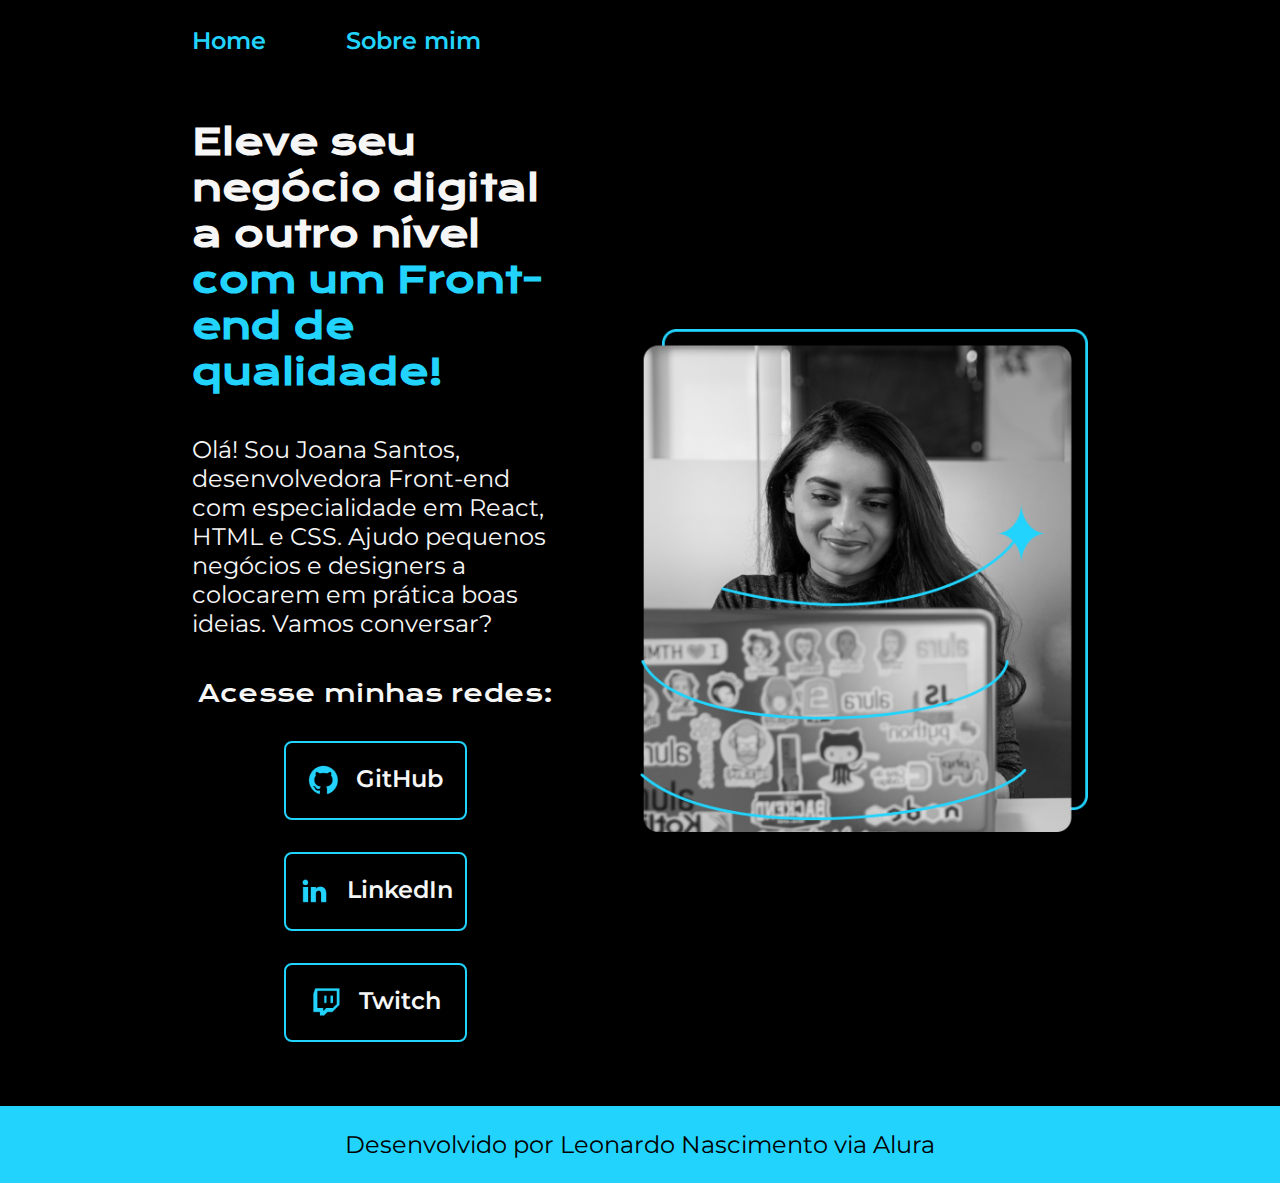
<file: index.html>
<!DOCTYPE html> 
<html lang="pt-br">
  <head>
    <meta charset="UTF-8" />
    <meta http-equiv="X-UA-Compatible" content="IE=edge" />
    <meta name="viewport" content="width=device-width, initial-scale=1.0" />
    <title>Portfolio</title>
    <link rel="stylesheet" href="./styles/style.css" />
  </head>
  <body>
    <header class="cabecalho">
        <nav class="cabecalho__menu">
          <a href="index.html" class="cabecalho__menu__link">Home</a>
          <a href="about.html" class="cabecalho__menu__link">Sobre mim</a>
        </nav>
    </header>
    <main class="apresentacao">
      <section class="apresentacao__conteudo">
        <h1 class="apresentacao__conteudo__titulo">
          Eleve seu negócio digital a outro nível
          <strong class="titulo-destaque"
            >com um Front-end de qualidade!
          </strong>
        </h1>
        <p class="apresentacao__conteudo__texto">
          Olá! Sou Joana Santos, desenvolvedora Front-end com especialidade em
          React, HTML e CSS. Ajudo pequenos negócios e designers a colocarem em
          prática boas ideias. Vamos conversar?
        </p>
        <div class="apresentacao__links">
          <h2 class="apresentacao__links__subtitulo">Acesse minhas redes:</h2>
          <a class="apresentacao__links__navegacao" href="#">
            <img src="./assets/github.png" />
            GitHub
          </a>
          <a class="apresentacao__links__navegacao" href="#">
            <img src="./assets/linkedin.png" />
            LinkedIn
          </a>
          <a class="apresentacao__links__navegacao" href="#">
            <img src="./assets/twitch.png" />
            Twitch
          </a>
        </div>
      </section>

      <img class="apresentacao__imagem" src="./assets/Imagem.png" alt="Foto da Joana Santos programando" />
    </main>
    <footer class="rodape"><p>Desenvolvido por Leonardo Nascimento via Alura</p></footer>
  </body>
</html>
</file>
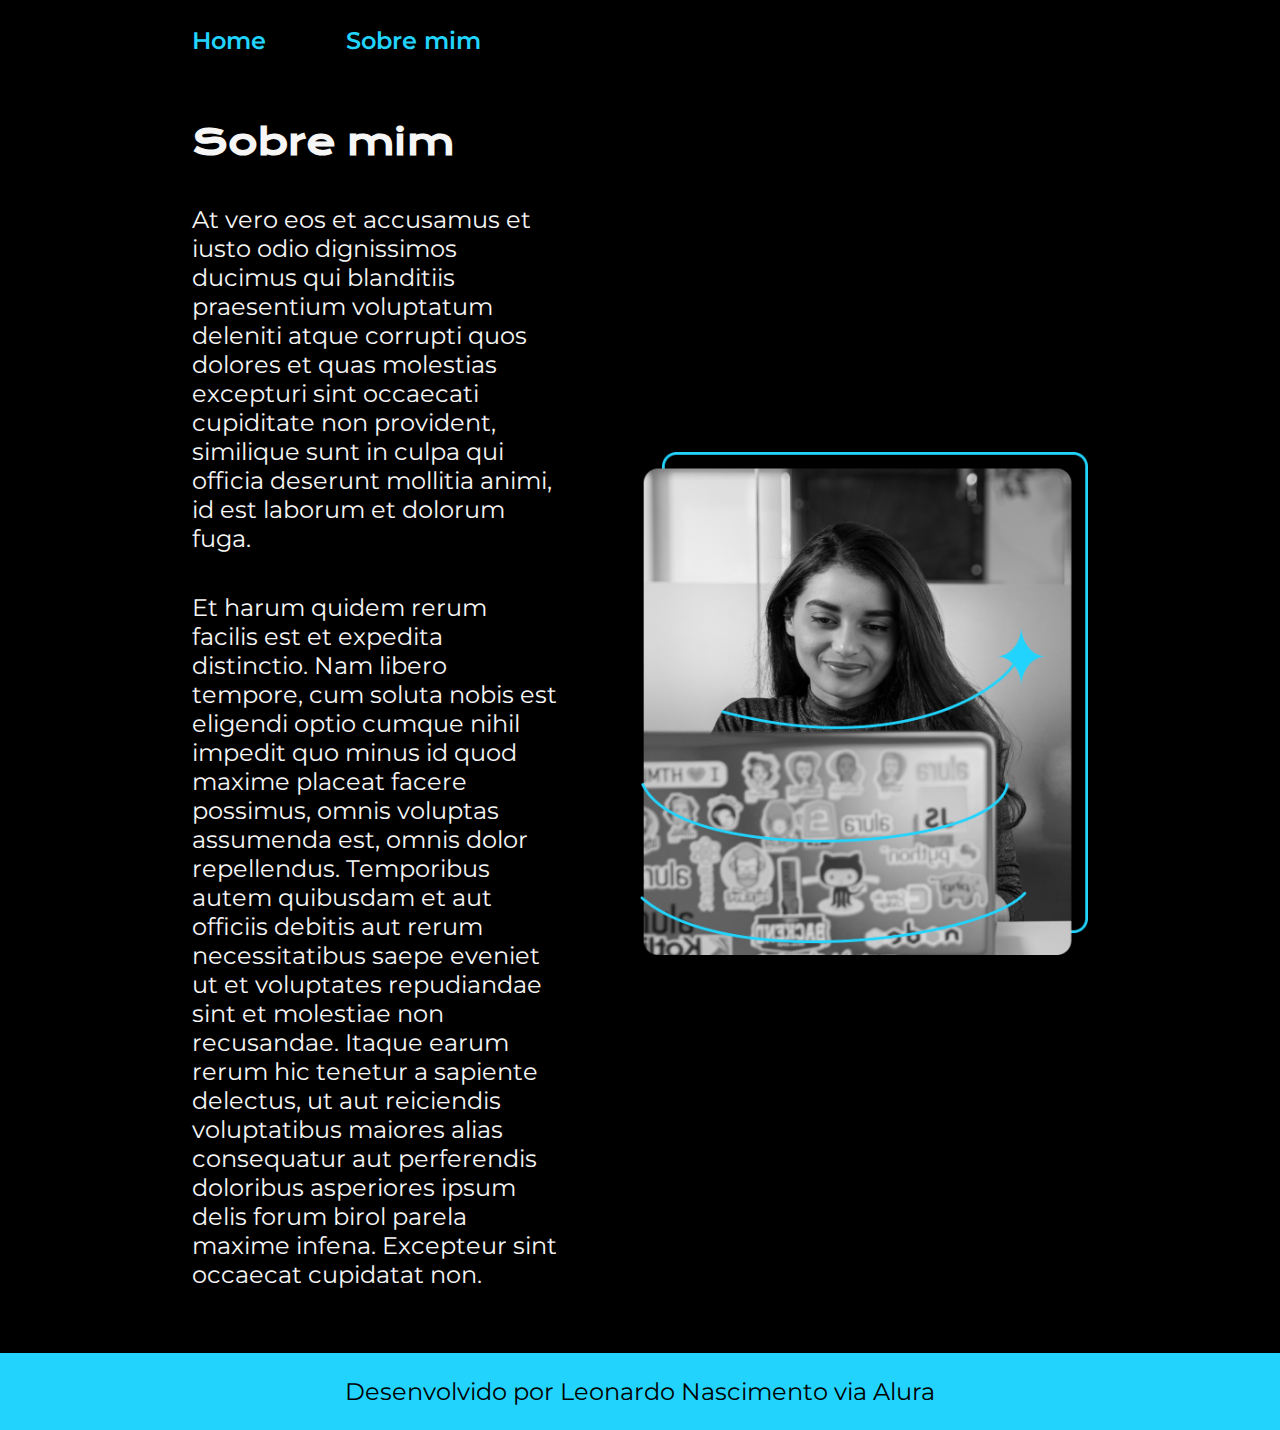
<file: about.html>
<!DOCTYPE html>
<html lang="pt-br">
  <head>
    <meta charset="UTF-8" />
    <meta name="viewport" content="width=device-width, initial-scale=1.0" />
    <title>Sobre mim</title>
    <link rel="stylesheet" href="styles/style.css" />
  </head>
  <body>
    <header class="cabecalho">
      <nav class="cabecalho__menu">
        <a href="index.html" class="cabecalho__menu__link">Home</a>
        <a href="about.html" class="cabecalho__menu__link">Sobre mim</a>
      </nav>
    </header>
    <main class="apresentacao">
      <section class="apresentacao__conteudo">
        <h1 class="apresentacao__conteudo__titulo">Sobre mim</h1>
        <p class="apresentacao__conteudo__texto">
          At vero eos et accusamus et iusto odio dignissimos ducimus qui
          blanditiis praesentium voluptatum deleniti atque corrupti quos dolores
          et quas molestias excepturi sint occaecati cupiditate non provident,
          similique sunt in culpa qui officia deserunt mollitia animi, id est
          laborum et dolorum fuga.
        </p>
        <p class="apresentacao__conteudo__texto">
          Et harum quidem rerum facilis est et expedita distinctio. Nam libero
          tempore, cum soluta nobis est eligendi optio cumque nihil impedit quo
          minus id quod maxime placeat facere possimus, omnis voluptas assumenda
          est, omnis dolor repellendus. Temporibus autem quibusdam et aut
          officiis debitis aut rerum necessitatibus saepe eveniet ut et
          voluptates repudiandae sint et molestiae non recusandae. Itaque earum
          rerum hic tenetur a sapiente delectus, ut aut reiciendis voluptatibus
          maiores alias consequatur aut perferendis doloribus asperiores ipsum
          delis forum birol parela maxime infena. Excepteur sint occaecat
          cupidatat non.
        </p>
      </section>

      <img class="apresentacao__imagem" src="assets/Imagem.png" alt="Foto da Joana Santos programando" />
    </main>
    <footer class="rodape">
      Desenvolvido por Leonardo Nascimento via Alura
    </footer>
  </body>
</html>
</file>
<file: styles/style.css>
@import url("https://fonts.googleapis.com/css2?family=Krona+One&display=swap");
@import url('https://fonts.googleapis.com/css2?family=Montserrat:wght@400;600&display=swap');

:root {
  
  --cor-primaria: #000000; 
  --cor-secundaria: #f6f6f6;
  --cor-terciaria: #22d4fd;
  --cor-hover: #272727;

  /* --cor-primaria: #2c3639;  CAFÉ
  --cor-secundaria: #d7d7c9;
  --cor-terciaria: #A27B5c;
  --cor-hover: #3f4e4f; */

  --fonte-principal: "Krona One", sans-serif;
  --fonte-secundaria: 'Montserrat', sans-serif;
}

* {
  margin: 0;
  padding: 0;
  box-sizing: border-box;
}

body {
  background-color: var(--cor-primaria);
  color: var(--cor-secundaria);
}

.cabecalho {
  padding: 2% 0 0 15%;
}

.cabecalho__menu__link {
  font-family: var(--fonte-secundaria);
  font-weight: 600;
  font-size: 1.5rem;
  color: var(--cor-terciaria);
  text-decoration: none;
}

.cabecalho__menu {
  display: flex;
  gap: 80px;
}

.apresentacao {
  padding: 5% 15%;
  display: flex;
  align-items: center;
  justify-content: space-between;
  gap: 82px;
}

.apresentacao__conteudo {
  width: 50%;
  display: flex;
  flex-direction: column;
  gap: 40px;
}

.apresentacao__conteudo__titulo {
  font-size: 2.25rem;
  font-family: var(--fonte-principal);
}

.titulo-destaque {
  color: var(--cor-terciaria);
}

.apresentacao__conteudo__texto {
  font-size: 1.5rem;
  font-family: var(--fonte-secundaria);
}

.apresentacao__links {
    display: flex;
    flex-direction: column;
    justify-content: space-between;
    align-items: center;
    gap: 32px;

}

.apresentacao__links__subtitulo {
  font-family: var(--fonte-principal);
  font-weight: 400;
  font-size: 1.5rem;
}

.apresentacao__links__navegacao {
    display: flex;
    justify-content: center;
    gap: 16px;
    color: var(--cor-secundaria);
    border: 2px solid var(--cor-terciaria);
    width: 50%;
    text-align: center;
    border-radius: 8px;
    font-size: 1.5rem;
    padding: 21.5px 0 ;
    text-decoration: none;
    font-family: var(--fonte-secundaria);
    font-weight: 600;
}

.apresentacao__links__navegacao:hover {
    background-color: var(--cor-hover);
    width: 400px;
}

.apresentacao__imagem {
  width: 50%;
}

.rodape {
  background-color: var(--cor-terciaria);
  text-align: center;
  color: var(--cor-primaria);
  padding: 24px;
  font-family: var(--fonte-secundaria);
  font-size: 1.5rem;
  font-weight: 400px;
}

@media (max-width: 1250px) {
  
  .cabecalho {
    padding: 10%;
  }
  
  .cabecalho__menu {
    justify-content: center;
  }

  .apresentacao {
    flex-direction: column-reverse;
    padding: 5%;
  }

  .apresentacao__conteudo {
    width: auto;
  }

}
</file>
